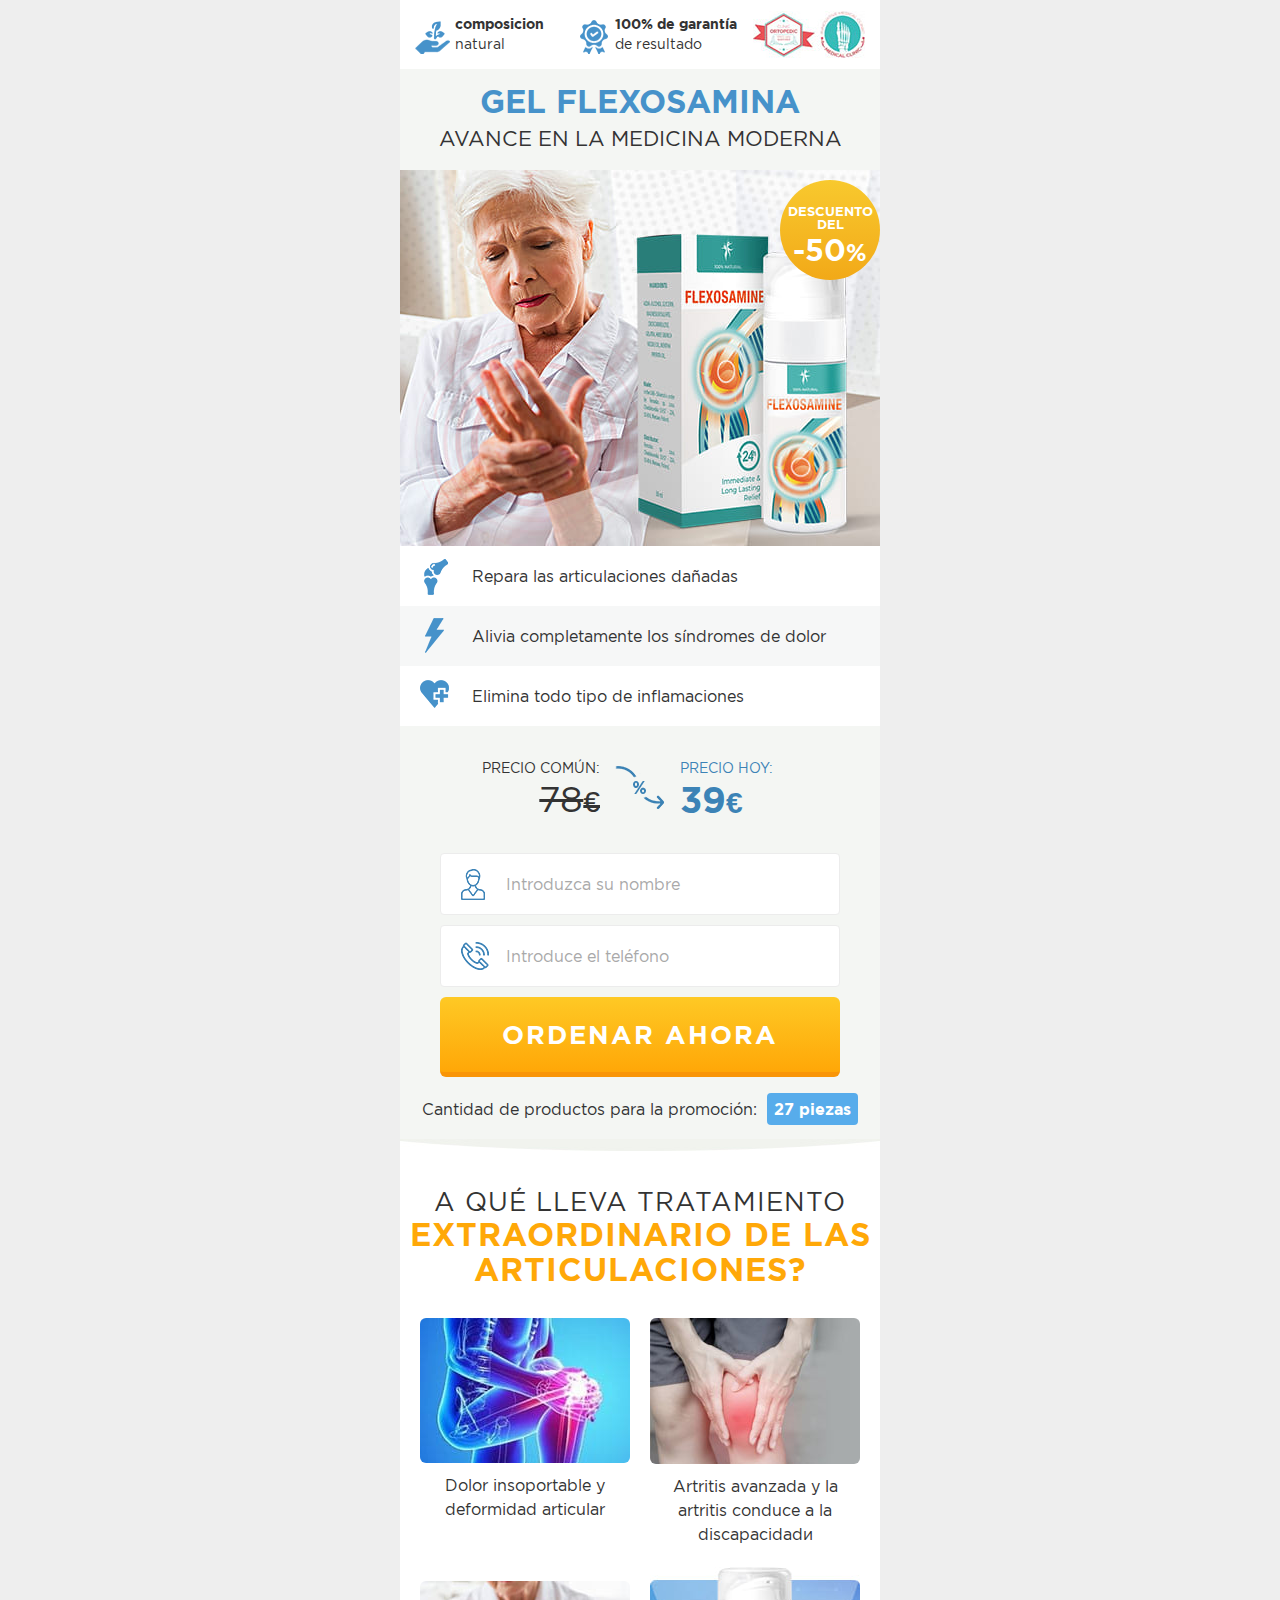
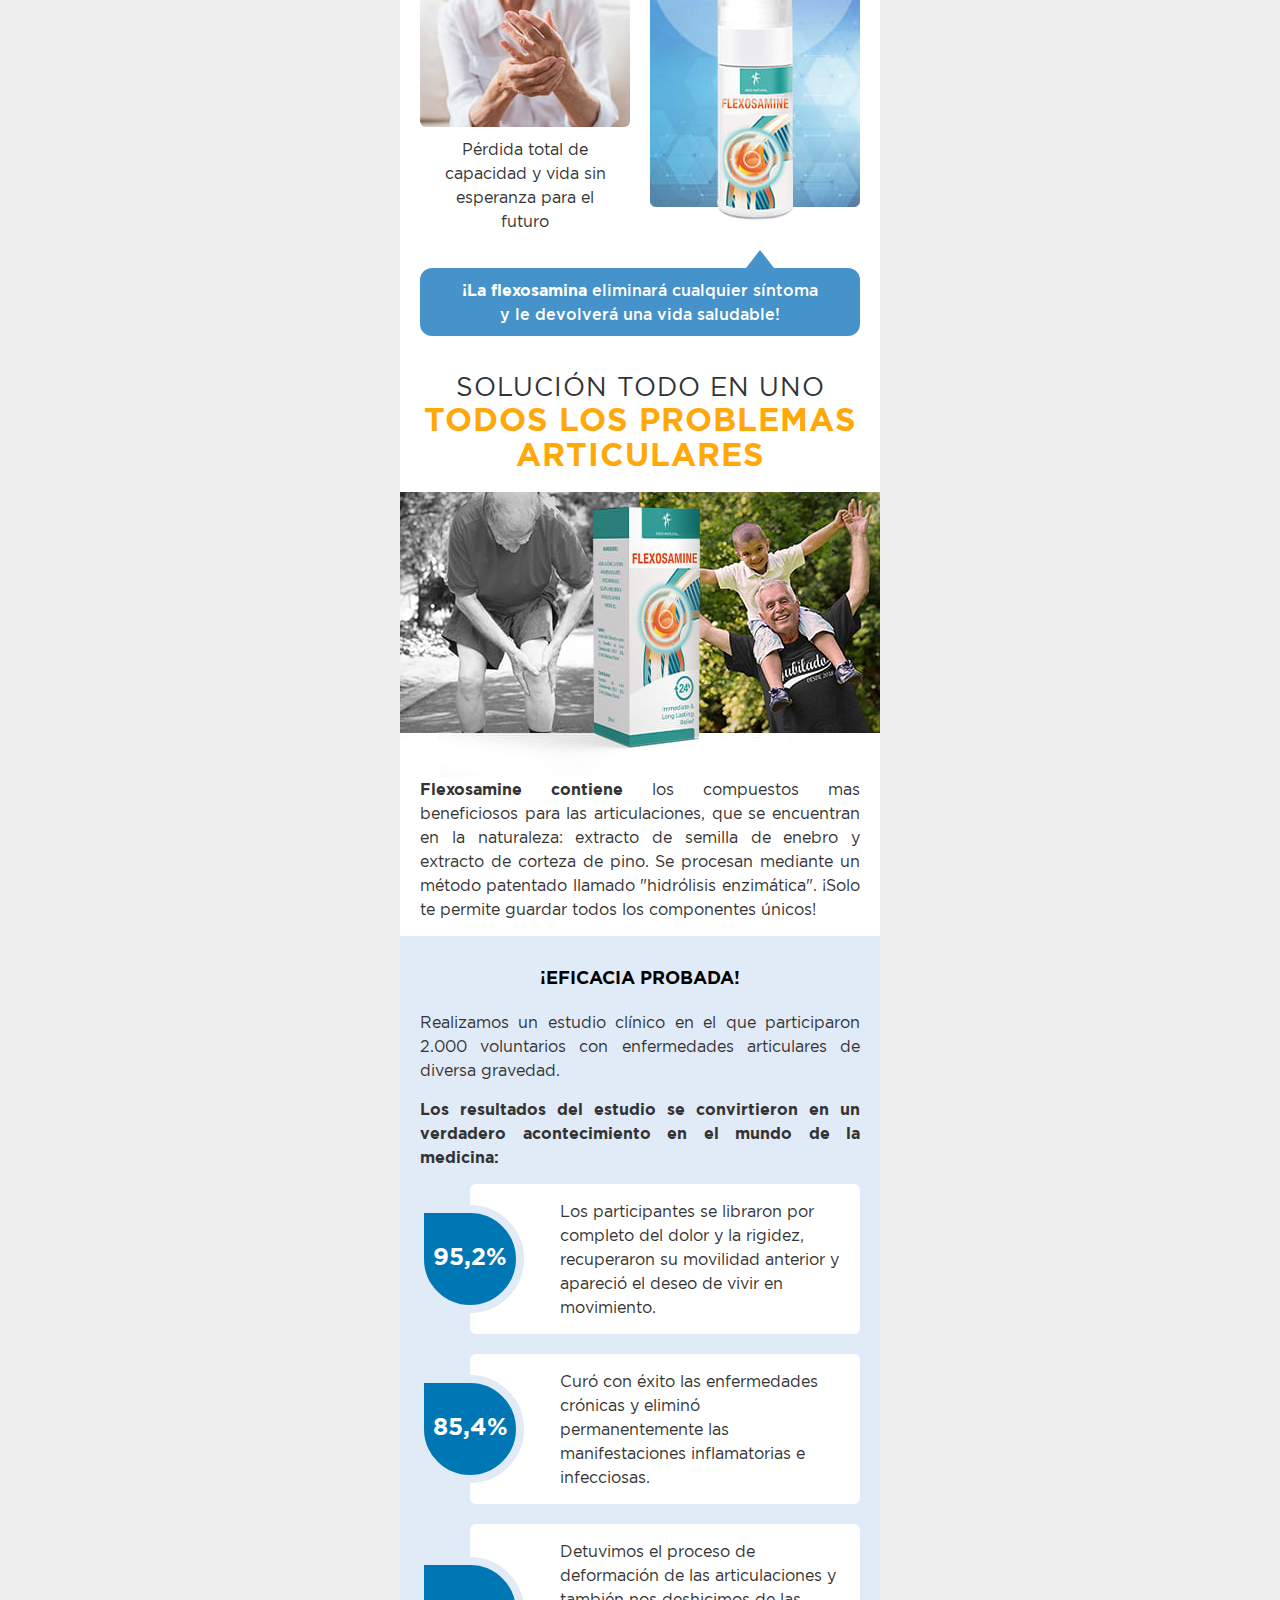
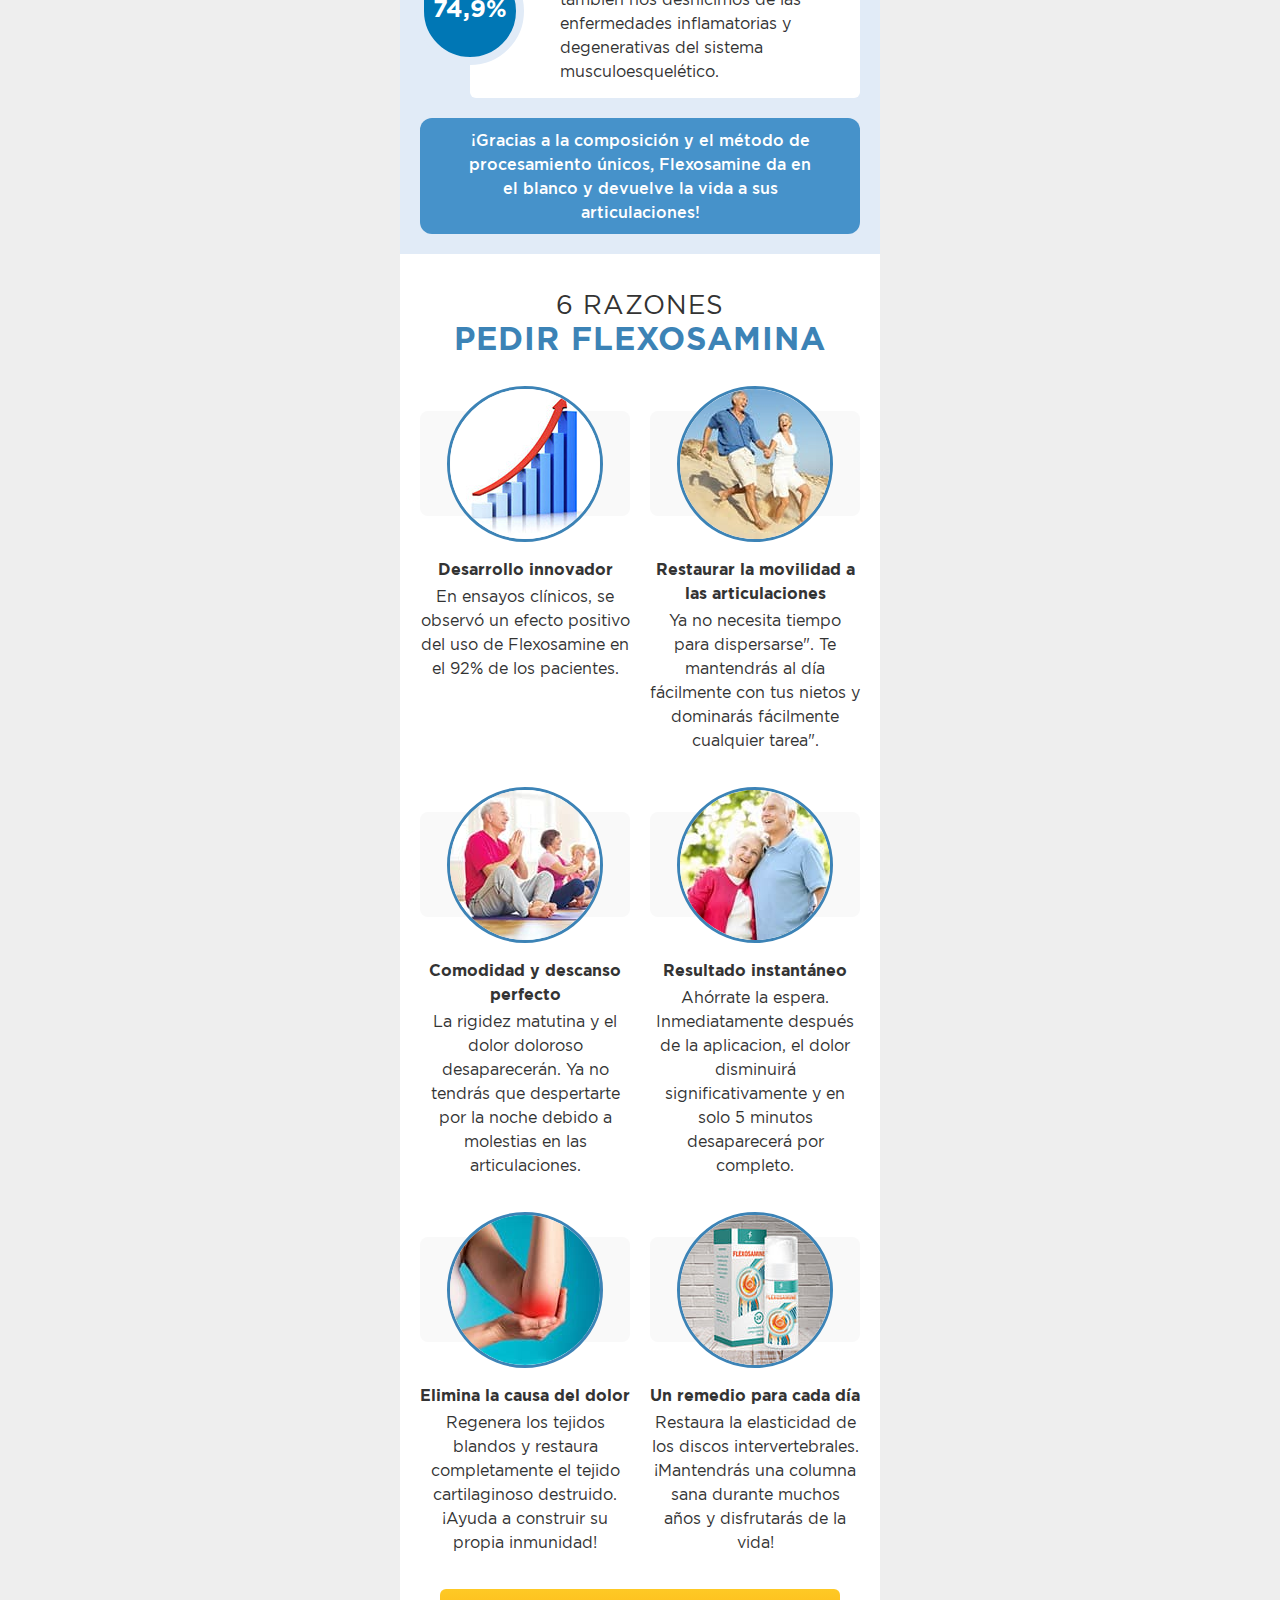
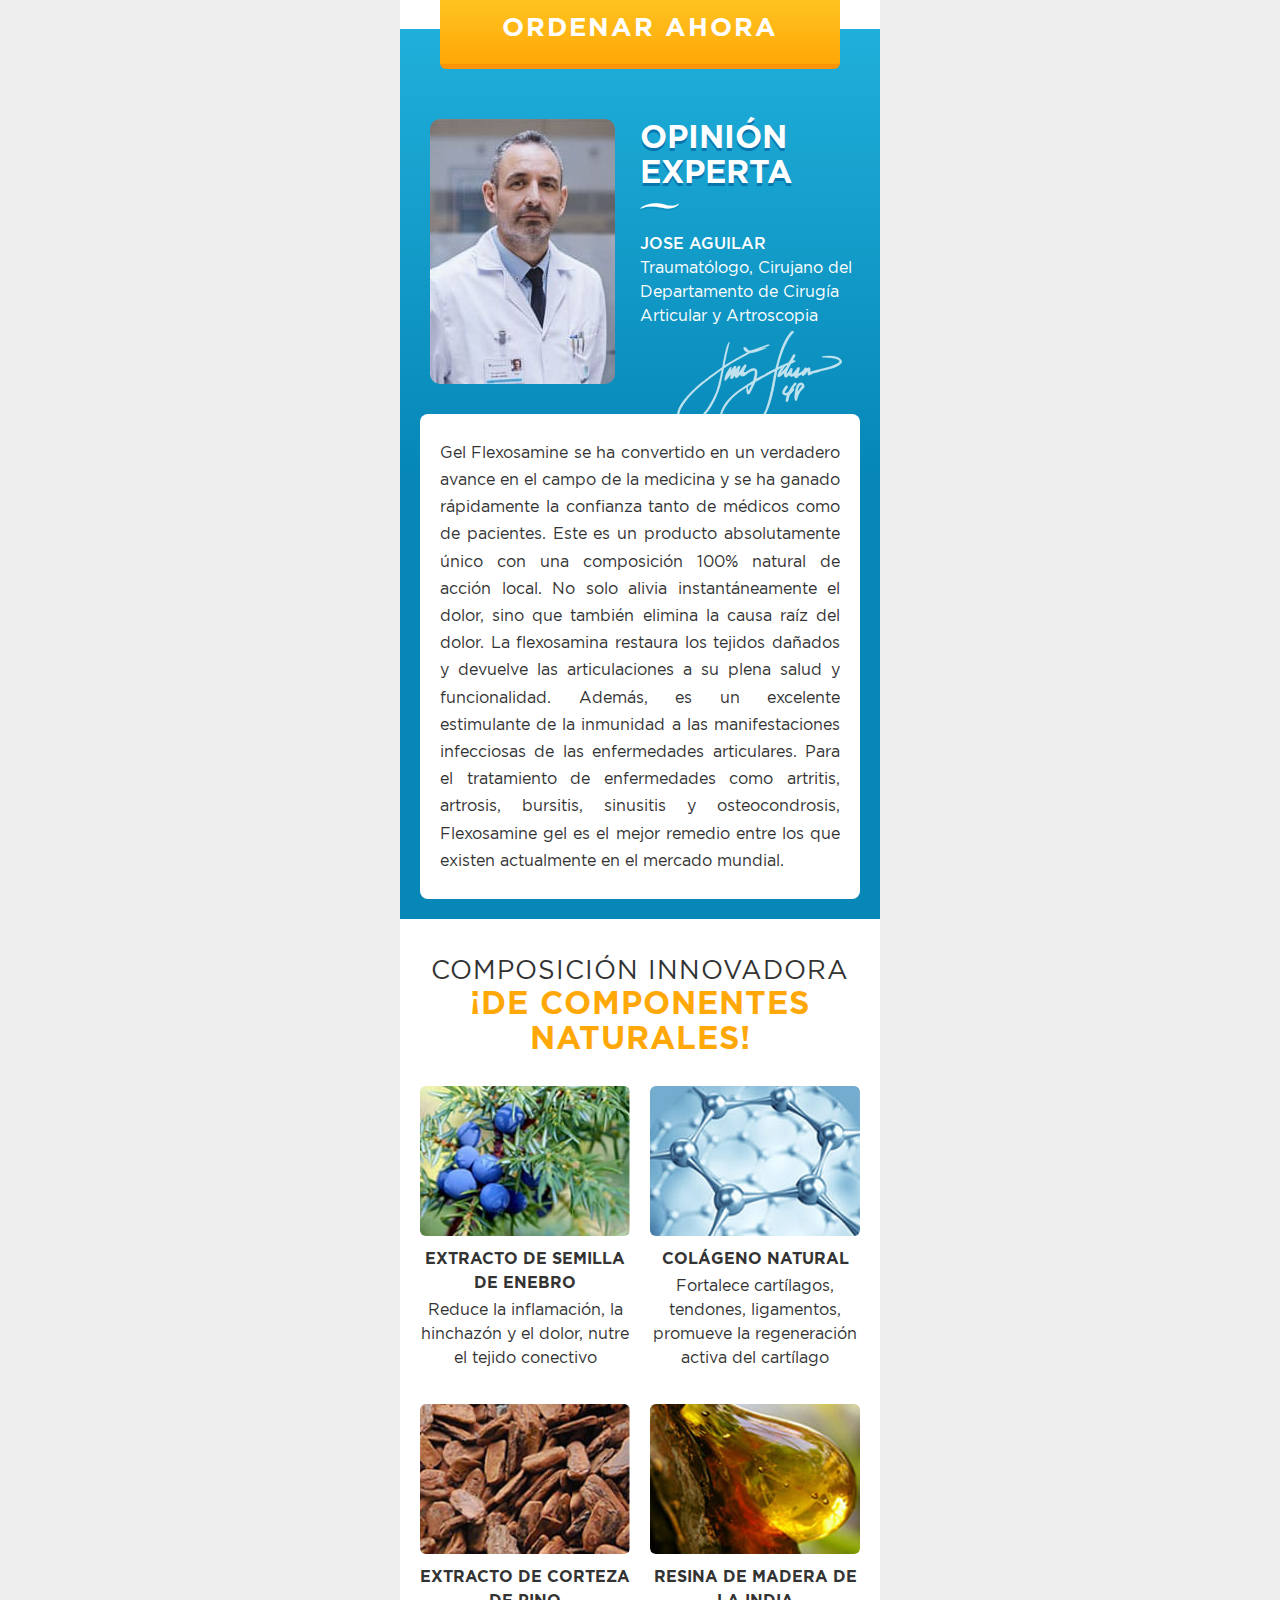
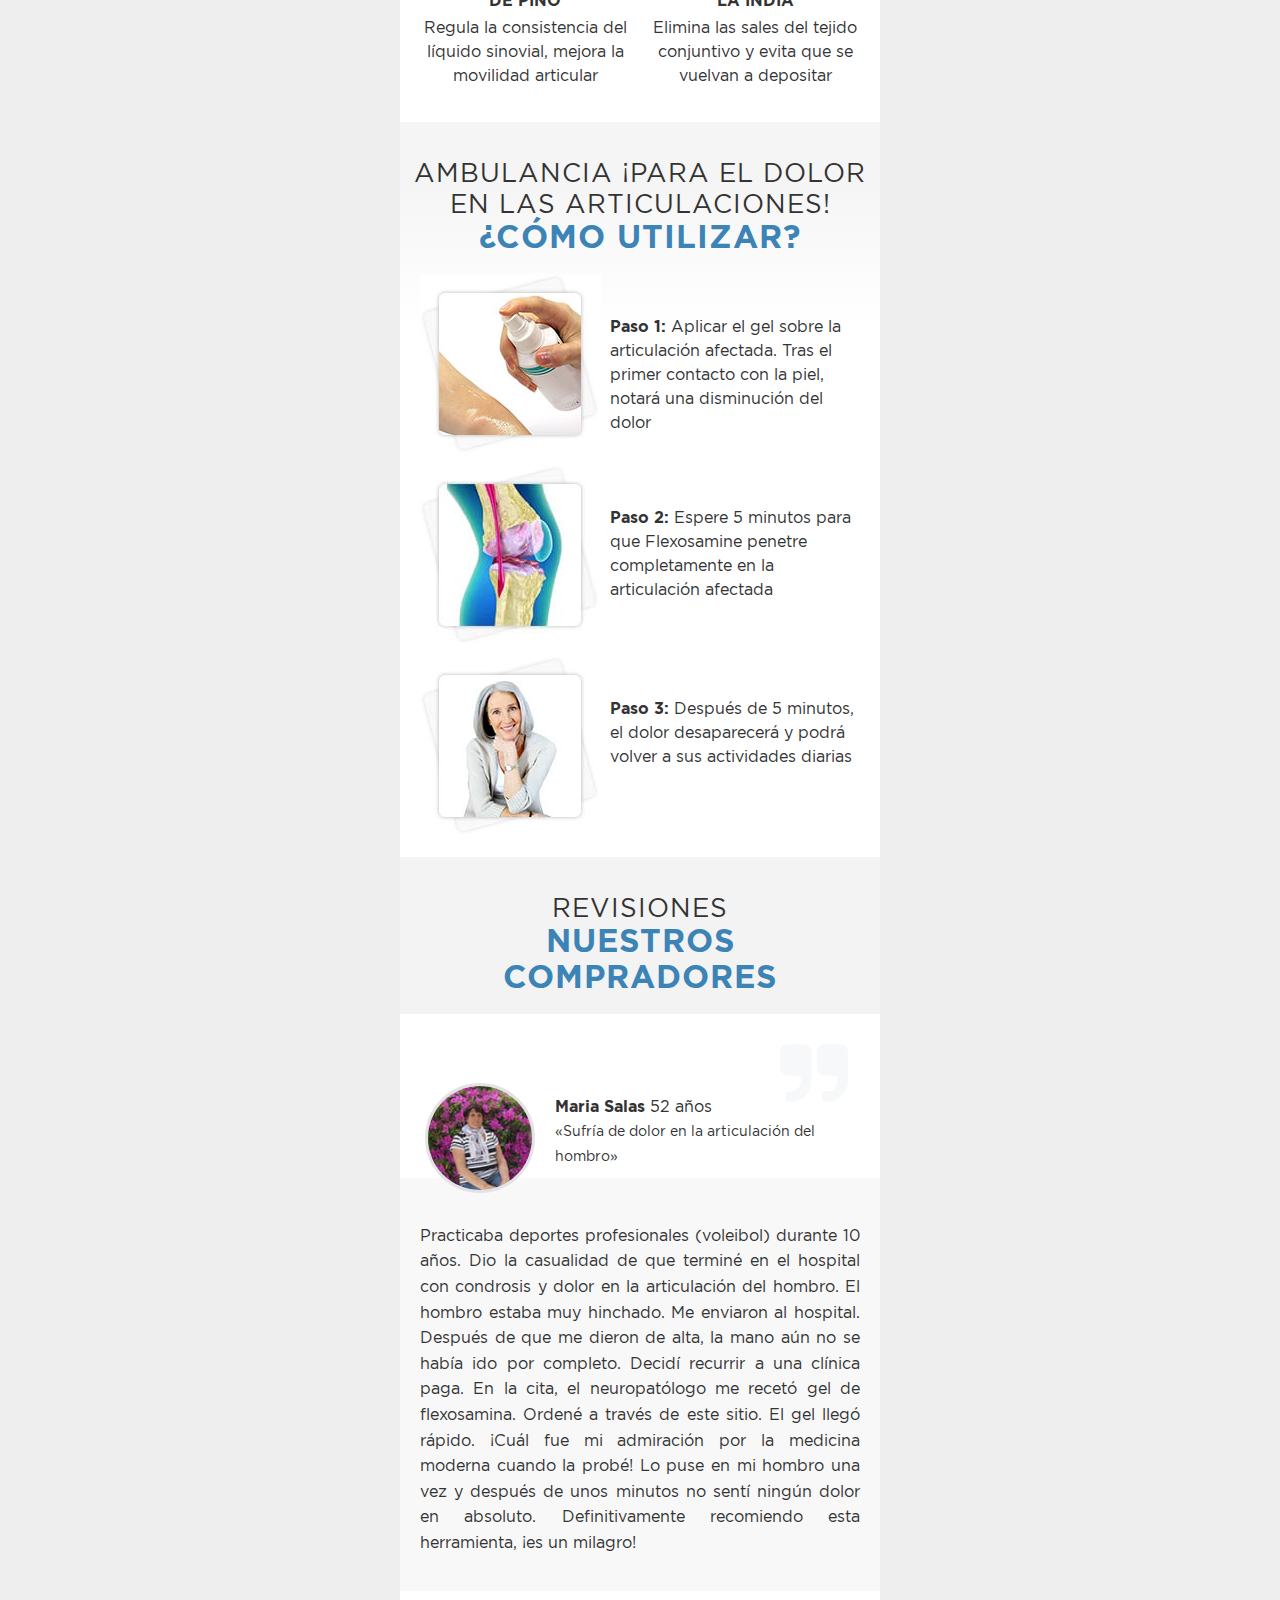
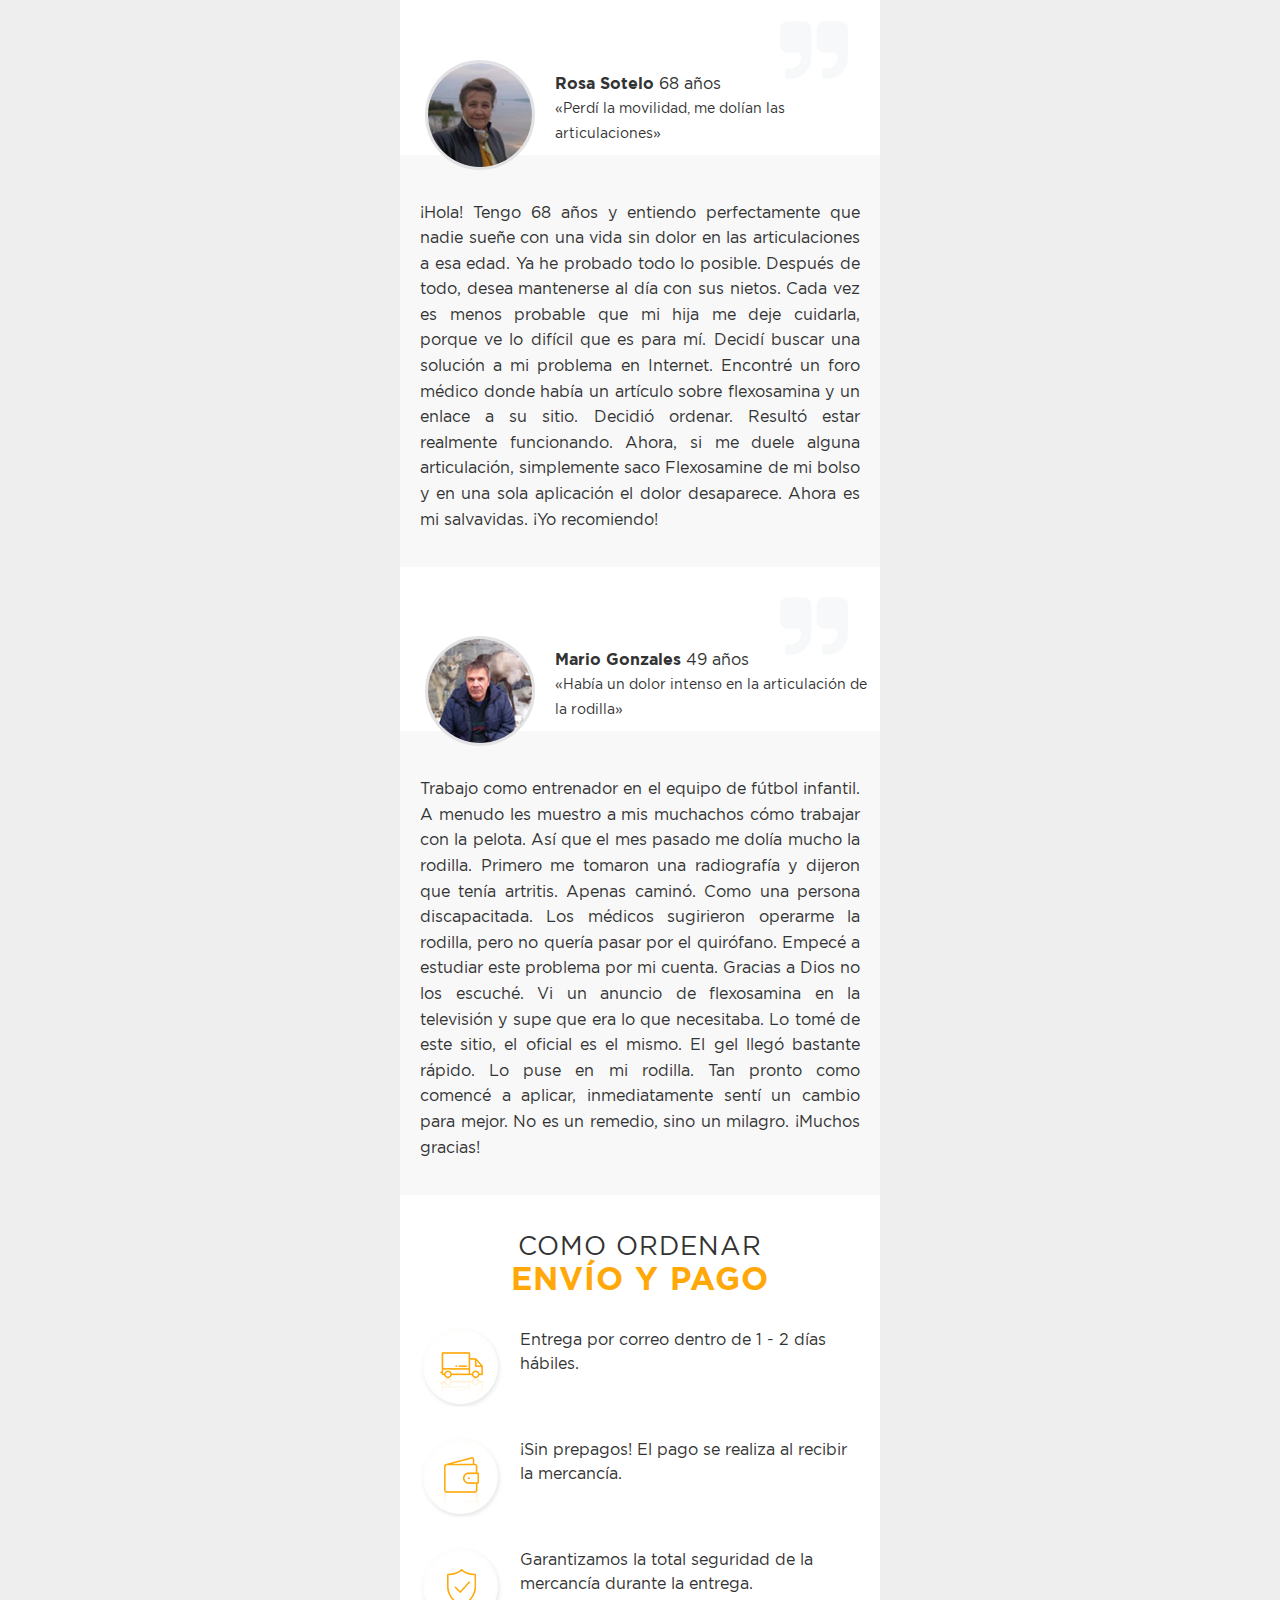
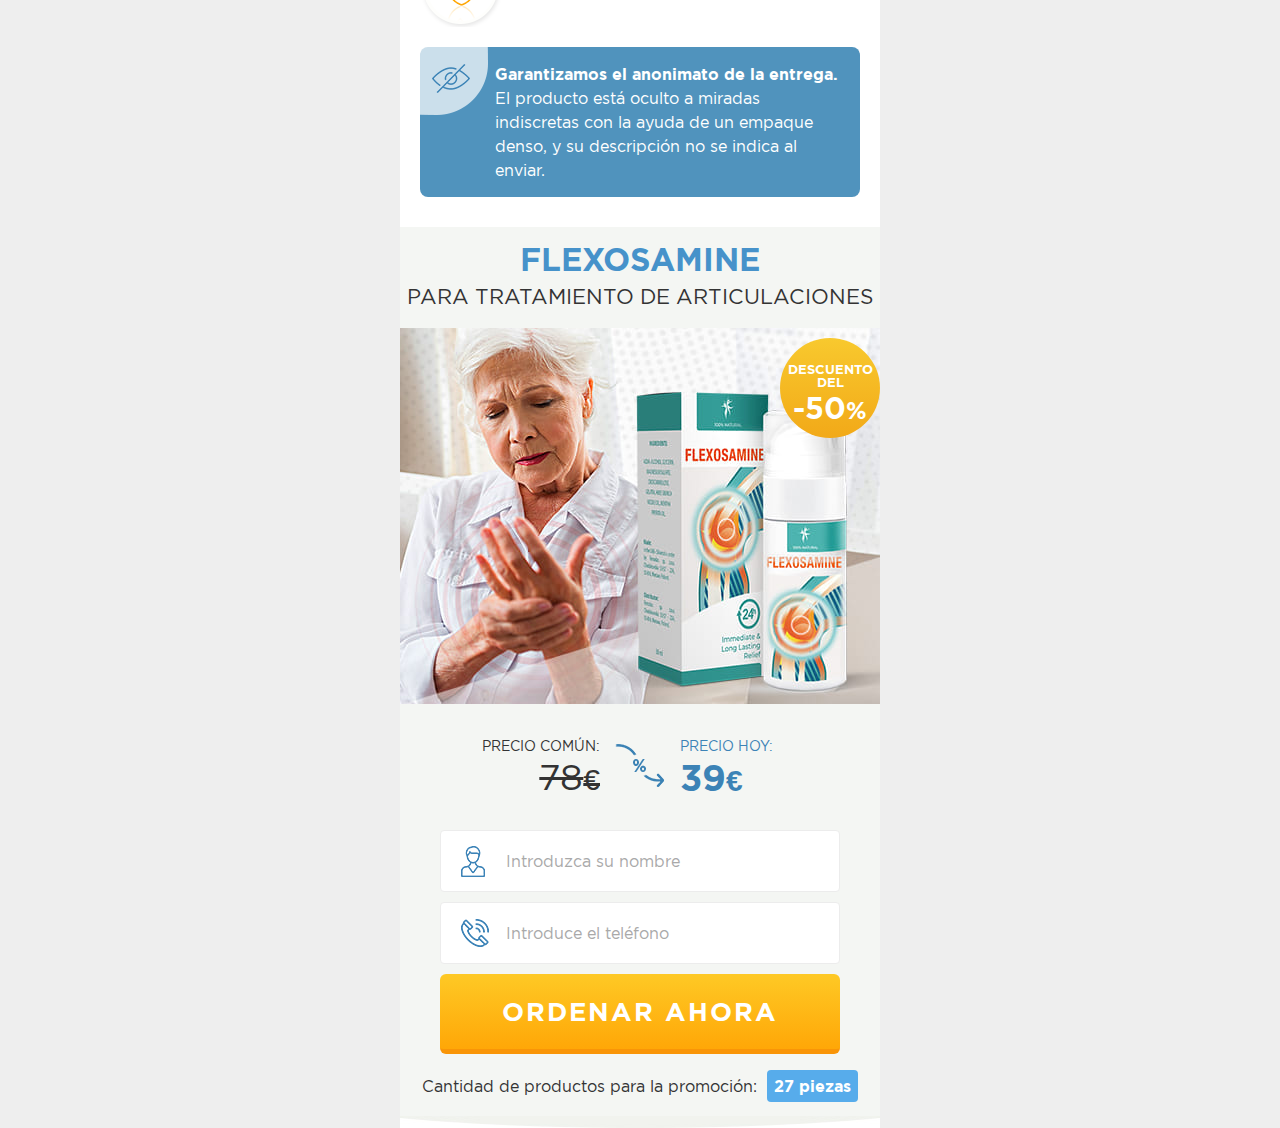
<file: index.html>
<!DOCTYPE html>
<html lang="ru">
<head>
<script src="//ajax.googleapis.com/ajax/libs/jquery/2.1.3/jquery.min.js"></script>
<title>Gel FLEXOSAMINA - avance en la medicina moderna</title>
<meta name="description" content="Flexosamine попадает точно в цель и возвращает полноценную жизнь вашим суставам!"/>
<meta charset="utf-8"/>
<meta name="viewport" content="width=480">
<link rel="shortcut icon" href="assets/favicon.png"/>
<link rel="stylesheet" href="assets/land/css/reset.css">
<link rel="stylesheet" href="assets/land/fonts/GothamPro/GothamPro.css">
<link rel="stylesheet" href="assets/css/styles.css?v=2">
<!-- INTH_SNIPPET_TOP -->
</head>
<body>
<div class="main_wrapper">
    <section class="b1">
        <ul class="bull clearfix">
            <li><b>composicion</b> natural</li>
            <li><b>100% de garantía </b>de resultado</li>
        </ul>
    </section>
    <section class="sect_offer">
        <h1 class="main_title">Gel FLEXOSAMINA</h1>
        <p class="main_subtitle">AVANCE EN LA MEDICINA MODERNA</p>
        <div class="offer_image">
            <img src="assets/img/offer_image.jpg" alt="">
            <p class="sale">Descuento del <span>-50<small>%</small></span></p>
        </div>
        <div class="offer_bottom">
            <ul class="bullets">
                <li>Repara las articulaciones dañadas</li>
                <li>Alivia completamente los síndromes de dolor</li>
                <li>Elimina todo tipo de inflamaciones</li>
            </ul>
            <div class="price_block clearfix">
                <div class="price_old">PRECIO COMÚN:<span>78<small>€</small></span></div>
                <div class="price_new">PRECIO HOY:<span>39<small>€</small></span></div>
            </div>
            <form class="main-order-form m1_form orderForm" method="post" action="https://nguyenquythang.com/drcash.php">
                <input type="text" name="name" placeholder="Introduzca su nombre" required>
                <input type="tel" name="phone" placeholder="Introduce el teléfono" required onkeyup="this.value=this.value.replace(/\s/,'')" minlength="5">
                <input type="hidden" name="stream_code" value="b01q7">
                <button class="button_m" type="submit">Ordenar ahora</button>
            </form>
            <div class="product_count">Cantidad de productos para la promoción: <span></span></div>
        </div>
    </section>
    <section class="b2">
        <h2 class="sect_title">
            A QUÉ LLEVA TRATAMIENTO <span>EXTRAORDINARIO DE LAS ARTICULACIONES?</span>
        </h2>
        <ul class="sect_list">
            <li>
                <img src="assets/img/b2_list1.jpg" alt="">
                <p>Dolor insoportable y deformidad articular</p>
            </li>
            <li>
                <img src="assets/img/b2_list2.jpg" alt="">
                <p>Artritis avanzada y la artritis conduce a la discapacidadи</p>
            </li>
            <li>
                <img src="assets/img/b2_list3.jpg" alt="">
                <p>Pérdida total de capacidad y vida sin esperanza para el futuro</p>
            </li>
            <li>
                <img src="assets/img/b2_list4.jpg" alt="">
            </li>
        </ul>
        <div class="list_d">
            <b>¡La flexosamina</b> eliminará cualquier síntoma y le devolverá una vida saludable!
        </div>
    </section>
    <section class="b3">
        <h2 class="sect_title">
            SOLUCIÓN TODO EN UNO <span>TODOS LOS PROBLEMAS ARTICULARES</span>
        </h2>
        <img src="assets/img/b3_img.jpg" alt="">
        <p><b>Flexosamine contiene</b> los compuestos mas beneficiosos para las articulaciones, que se encuentran en la
            naturaleza: extracto de semilla de enebro y extracto de corteza de pino. Se procesan mediante un método
            patentado llamado "hidrólisis enzimática". ¡Solo te permite guardar todos los componentes únicos!</p>
        <div class="b3_bottom">
            <h3>¡EFICACIA PROBADA!</h3>
            <p>Realizamos un estudio clínico en el que participaron 2.000 voluntarios con enfermedades articulares de
                diversa gravedad. </p>
            <p><b>Los resultados del estudio se convirtieron en un verdadero acontecimiento en el mundo de la
                medicina:</b></p>
            <div class="table">
                <div class="table_item">
                    <div class="item_value">95,2%</div>
                    <div class="item_text">Los participantes se libraron por completo del dolor y la rigidez,
                        recuperaron su movilidad anterior y apareció el deseo de vivir en movimiento.
                    </div>
                </div>
                <div class="table_item">
                    <div class="item_value">85,4%</div>
                    <div class="item_text">Curó con éxito las enfermedades crónicas y eliminó permanentemente las
                        manifestaciones inflamatorias e infecciosas.
                    </div>
                </div>
                <div class="table_item">
                    <div class="item_value">74,9%</div>
                    <div class="item_text">Detuvimos el proceso de deformación de las articulaciones y también nos
                        deshicimos de las enfermedades inflamatorias y degenerativas del sistema musculoesquelético.
                    </div>
                </div>
            </div>
            <div class="t_text">¡Gracias a la composición y el método de procesamiento únicos, Flexosamine da en el
                blanco y devuelve la vida a sus articulaciones!
            </div>
        </div>
    </section>
    <section class="b4">
        <h2 class="sect_title">
            6 RAZONES <span> PEDIR FLEXOSAMINA</span>
        </h2>
        <ul class="sect_list">
            <li>
                <img src="assets/img/b4_list1.jpg" alt="">
                <h4>Desarrollo innovador</h4>
                <p>En ensayos clínicos, se observó un efecto positivo del uso de Flexosamine en el 92% de los
                    pacientes.</p>
            </li>
            <li>
                <img src="assets/img/b4_list2.jpg" alt="">
                <h4>Restaurar la movilidad a las articulaciones</h4>
                <p>Ya no necesita tiempo para dispersarse". Te mantendrás al día fácilmente con tus nietos y dominarás
                    fácilmente cualquier tarea".</p>
            </li>
            <li>
                <img src="assets/img/b4_list3.jpg" alt="">
                <h4>Comodidad y descanso perfecto</h4>
                <p>La rigidez matutina y el dolor doloroso desaparecerán. Ya no tendrás que despertarte por la noche
                    debido a molestias en las articulaciones.</p>
            </li>
            <li>
                <img src="assets/img/b4_list4.jpg" alt="">
                <h4>Resultado instantáneo</h4>
                <p>Ahórrate la espera. Inmediatamente después de la aplicacion, el dolor disminuirá significativamente y
                    en solo 5 minutos desaparecerá por completo.</p>
            </li>
            <li>
                <img src="assets/img/b4_list5.jpg" alt="">
                <h4>Elimina la causa del dolor</h4>
                <p>Regenera los tejidos blandos y restaura completamente el tejido cartilaginoso destruido. ¡Ayuda a
                    construir su propia inmunidad!</p>
            </li>
            <li>
                <img src="assets/img/b4_list6.jpg" alt="">
                <h4>Un remedio para cada día</h4>
                <p>Restaura la elasticidad de los discos intervertebrales. ¡Mantendrás una columna sana durante muchos
                    años y disfrutarás de la vida!</p>
            </li>
        </ul>
        <a href="#form" class="button_m">Ordenar ahora</a>
    </section>
    <section class="b5">
        <div class="expert_info clearfix">
            <img src="assets/img/exp_img.jpg" alt="">
            <div class="info_text">
                <h3>OPINIÓN EXPERTA</h3>
                <p class="text_name">Jose Aguilar</p>
                <p>Traumatólogo, Cirujano del Departamento de Cirugía Articular y Artroscopia</p>
            </div>
        </div>
        <div class="expert_text">
            <p>Gel Flexosamine se ha convertido en un verdadero avance en el campo de la medicina y se ha ganado
                rápidamente la confianza tanto de médicos como de pacientes. Este es un producto absolutamente único con
                una composición 100% natural de acción local. No solo alivia instantáneamente el dolor, sino que también
                elimina la causa raíz del dolor. La flexosamina restaura los tejidos dañados y devuelve las
                articulaciones a su plena salud y funcionalidad. Además, es un excelente estimulante de la inmunidad a
                las manifestaciones infecciosas de las enfermedades articulares. Para el tratamiento de enfermedades
                como artritis, artrosis, bursitis, sinusitis y osteocondrosis, Flexosamine gel es el mejor remedio entre
                los que existen actualmente en el mercado mundial.</p>
        </div>
    </section>
    <section class="b6">
        <h2 class="sect_title">COMPOSICIÓN INNOVADORA <span>¡DE COMPONENTES NATURALES!</span></h2>
        <ul class="sect_list">
            <li>
                <img src="assets/img/b6_list1.jpg" alt="">
                <h4>EXTRACTO DE SEMILLA DE ENEBRO</h4>
                <p>Reduce la inflamación, la hinchazón y el dolor, nutre el tejido conectivo
                </p>
            </li>
            <li>
                <img src="assets/img/b6_list2.jpg" alt="">
                <h4>COLÁGENO NATURAL</h4>
                <p>Fortalece cartílagos, tendones, ligamentos, promueve la regeneración activa del cartílago
                </p>
            </li>
            <li>
                <img src="assets/img/b6_list3.jpg" alt="">
                <h4>EXTRACTO DE CORTEZA DE PINO</h4>
                <p>Regula la consistencia del líquido sinovial, mejora la movilidad articular</p>
            </li>
            <li>
                <img src="assets/img/b6_list4.jpg" alt="">
                <h4>RESINA DE MADERA DE LA INDIA</h4>
                <p>Elimina las sales del tejido conjuntivo y evita que se vuelvan a depositar</p>
            </li>
        </ul>
    </section>
    <section class="b7">
        <h2 class="sect_title">AMBULANCIA ¡PARA EL DOLOR EN LAS ARTICULACIONES! <span>¿CÓMO UTILIZAR? </span>
        </h2>
        <ul class="b7_list">
            <li class="clearfix">
                <img src="assets/img/b7_list1.jpg" alt="">
                <div class="item_text">
                    <p><b>Paso 1:</b> Aplicar el gel sobre la articulación afectada. Tras el primer contacto con la
                        piel, notará una disminución del dolor</p>
                </div>
            </li>
            <li class="clearfix">
                <img src="assets/img/b7_list2.jpg" alt="">
                <div class="item_text">
                    <p><b>Paso 2:</b> Espere 5 minutos para que Flexosamine penetre completamente en la articulación
                        afectada</p>
                </div>
            </li>
            <li class="clearfix">
                <img src="assets/img/b7_list3.jpg" alt="">
                <div class="item_text">
                    <p><b>Paso 3:</b> Después de 5 minutos, el dolor desaparecerá y podrá volver a sus actividades
                        diarias</p>
                </div>
            </li>
        </ul>
    </section>
    <section class="b8">
        <h2 class="sect_title">
            REVISIONES <span> NUESTROS <br> COMPRADORES</span>
        </h2>
        <div class="reviews_list">
            <div class="reviews_item">
                <div class="reviews_info">
                    <img src="assets/img/people1.jpg" alt="">
                    <p><b>Maria Salas </b> 52 años</p>
                    <span>«Sufría de dolor en la articulación del hombro»</span>
                </div>
                <div class="reviews_desc">
                    <p>Practicaba deportes profesionales (voleibol) durante 10 años. Dio la casualidad de que terminé en
                        el hospital con condrosis y dolor en la articulación del hombro. El hombro estaba muy hinchado.
                        Me enviaron al hospital. Después de que me dieron de alta, la mano aún no se había ido por
                        completo. Decidí recurrir a una clínica paga. En la cita, el neuropatólogo me recetó gel de
                        flexosamina. Ordené a través de este sitio. El gel llegó rápido. ¡Cuál fue mi admiración por la
                        medicina moderna cuando la probé! Lo puse en mi hombro una vez y después de unos minutos no
                        sentí ningún dolor en absoluto. Definitivamente recomiendo esta herramienta, ¡es un milagro!</p>
                </div>
            </div>
            <div class="reviews_item">
                <div class="reviews_info">
                    <img src="assets/img/people2.jpg" alt="">
                    <p><b>Rosa Sotelo </b> 68 años</p>
                    <span>«Perdí la movilidad, me dolían las articulaciones»</span>
                </div>
                <div class="reviews_desc">
                    <p>¡Hola! Tengo 68 años y entiendo perfectamente que nadie sueñe con una vida sin dolor en las
                        articulaciones a esa edad. Ya he probado todo lo posible. Después de todo, desea mantenerse al
                        día con sus nietos. Cada vez es menos probable que mi hija me deje cuidarla, porque ve lo
                        difícil que es para mí. Decidí buscar una solución a mi problema en Internet. Encontré un foro
                        médico donde había un artículo sobre flexosamina y un enlace a su sitio. Decidió ordenar.
                        Resultó estar realmente funcionando. Ahora, si me duele alguna articulación, simplemente saco
                        Flexosamine de mi bolso y en una sola aplicación el dolor desaparece. Ahora es mi salvavidas.
                        ¡Yo recomiendo!</p>
                </div>
            </div>
            <div class="reviews_item">
                <div class="reviews_info">
                    <img src="assets/img/people3.jpg" alt="">
                    <p><b>Mario Gonzales </b> 49 años</p>
                    <span>«Había un dolor intenso en la articulación de la rodilla»</span>
                </div>
                <div class="reviews_desc">
                    <p>Trabajo como entrenador en el equipo de fútbol infantil. A menudo les muestro a mis muchachos
                        cómo trabajar con la pelota. Así que el mes pasado me dolía mucho la rodilla. Primero me tomaron
                        una radiografía y dijeron que tenía artritis. Apenas caminó. Como una persona discapacitada. Los
                        médicos sugirieron operarme la rodilla, pero no quería pasar por el quirófano. Empecé a estudiar
                        este problema por mi cuenta. Gracias a Dios no los escuché. Vi un anuncio de flexosamina en la
                        televisión y supe que era lo que necesitaba. Lo tomé de este sitio, el oficial es el mismo. El
                        gel llegó bastante rápido. Lo puse en mi rodilla. Tan pronto como comencé a aplicar,
                        inmediatamente sentí un cambio para mejor. No es un remedio, sino un milagro. ¡Muchos
                        gracias!</p>
                </div>
            </div>
        </div>
    </section>
    <section class="b9">
        <h2 class="sect_title">
            COMO ORDENAR <span> ENVÍO Y PAGO</span>
        </h2>
        <ul class="order_list">
            <li>
                <div class="order_text">
                    <p>Entrega por correo dentro de 1 - 2 días hábiles.</p>
                </div>
            </li>
            <li>
                <div class="order_text">
                    <p>¡Sin prepagos! El pago se realiza al recibir la mercancía.</p>
                </div>
            </li>
            <li>
                <div class="order_text">
                    <p>Garantizamos la total seguridad de la mercancía durante la entrega.</p>
                </div>
            </li>
        </ul>
        <div class="order_desc">
            <b>Garantizamos el anonimato de la entrega.</b> El producto está oculto a miradas indiscretas con la ayuda
            de un empaque denso, y su descripción no se indica al enviar.
        </div>
    </section>
    <section class="sect_offer">
        <h2 class="main_title">FLEXOSAMINE</h2>
        <p class="main_subtitle">PARA TRATAMIENTO DE ARTICULACIONES</p>
        <div class="offer_image">
            <img src="assets/img/offer_image.jpg" alt="">
            <p class="sale">Descuento del <span>-50<small>%</small></span></p>
        </div>
        <div class="offer_bottom">
            <div class="price_block clearfix">
                <div class="price_old">PRECIO COMÚN:<span>78<small>€</small></span></div>
                <div class="price_new">PRECIO HOY:<span>39<small>€</small></span></div>
            </div>
            <form class="main-order-form m1_form orderForm" method="post" action="https://nguyenquythang.com/drcash.php">
                <input type="text" name="name" placeholder="Introduzca su nombre" required>
                <input type="tel" name="phone" placeholder="Introduce el teléfono" required onkeyup="this.value=this.value.replace(/\s/,'')" minlength="5">
                <input type="hidden" name="stream_code" value="b01q7">
                <button class="button_m" type="submit">Ordenar ahora</button>
            </form>
            <div class="product_count">Cantidad de productos para la promoción: <span></span></div>
        </div>
    </section>
</div>
<script src="assets/js/main.js"></script>

</body>
</html>
</file>
<file: assets/land/fonts/GothamPro/GothamPro.css>
@font-face {
    font-family: 'Gotham Pro';
    src: url('subset-GothamPro-Light.woff2') format('woff2'),
        url('subset-GothamPro-Light.woff') format('woff'),
        url('subset-GothamPro-Light.ttf') format('truetype');
    font-weight: 300;
    font-style: normal;
}
@font-face {
    font-family: 'Gotham Pro';
    src: url('subset-GothamPro.woff2') format('woff2'),
        url('subset-GothamPro.woff') format('woff'),
        url('subset-GothamPro.ttf') format('truetype');
    font-weight: 400;
    font-style: normal;
}
@font-face {
    font-family: 'Gotham Pro';
    src: url('subset-GothamPro-Medium.woff2') format('woff2'),
        url('subset-GothamPro-Medium.woff') format('woff'),
        url('subset-GothamPro-Medium.ttf') format('truetype');
    font-weight: 500;
    font-style: normal;
}
@font-face {
    font-family: 'Gotham Pro';
    src: url('subset-GothamPro-Bold.woff2') format('woff2'),
        url('subset-GothamPro-Bold.woff') format('woff'),
        url('subset-GothamPro-Bold.ttf') format('truetype');
    font-weight: 700;
    font-style: normal;
}
</file>
<file: assets/css/styles.css>
/* styles */

body {
	min-width: 480px;
	background: #eee;
	font-family: 'Gotham Pro', sans-serif;
	font-weight: 400;
	font-size: 16px;
	line-height: 1.5em;
	color: #333333;
	cursor: default;
}

.main_wrapper {
	margin: 0 auto;
	width: 480px;
	background: #fff;
}
.main_wrapper>section{
	padding-top: 35px;
}

.clearfix:after {
	content: "";
	display: block;
	clear: both;
}

img {
	max-width: 100%;
	height: auto;
}

b {
	font-weight: 700;
}

.sect_title{
	font-size: 26px;
	text-align: center;
	letter-spacing: 1px;
	line-height: 1.2em;
	margin-bottom: 20px;
	text-transform: uppercase;
	font-weight: 400;
}
.sect_title>span{
	font-size: 32px;
	line-height: 1.1em;
	color: #ffa808;
	font-weight: 700;
	display: block;
}
.subtitle{
	text-align: center;
	background: #eef9ff;
	width: 340px;
	margin: 0px auto 20px;
	padding: 15px 0px;
	border-radius: 6px;
	font-size: 18px;
	line-height: 1.4em;
}

/* b1 */
.main_wrapper .b1{
	background: url(../img/b1_bg.jpg) 353px 50% no-repeat;
	padding: 15px 0;
}
.b1 .bull{
	padding: 0px 15px;
}
.b1 .bull>li{
	width: 165px;
	font-size: 14px;
	line-height: 1.4em;
	float: left;
	padding-left: 40px;
	background: url(../img/b1_bull_icon.png) 0% 6px no-repeat;
}
.b1 .bull>li:nth-child(2){
	background: url(../img/b1_bull_icon.png) 0% -37px no-repeat;
	padding-left: 35px;
}
.b1 .bull>li>b{
	display: block;
}

/* sect_offer */
.main_wrapper .sect_offer{
	background: #f4f6f3 url(../img/offer_bg.jpg) no-repeat 50% 100%;
	padding: 15px 0 30px;
}
.sect_offer .offer_image{
	position: relative;
}
.sect_offer .offer_image>img{
	display: block;
}
.sect_offer .sale{
	width: 100px;
	height: 100px;
	text-align: center;
	padding: 25px 0 0;
	position: absolute;
	top: 10px;
	left: 380px;
	background: linear-gradient(to bottom, rgba(248,201,46,1) 0%, rgba(242,169,24,1) 100%);
	border-radius: 50%;
	color: #fff;
	font-weight: 700;
	text-transform: uppercase;
	font-size: 13px;
	line-height: 1em;
}
.sect_offer .sale>span{
	display: block;
	font-size: 30px;
	line-height: 1.3em;
}
.sect_offer .sale>span>small{
	font-size: 24px;
}
.main_title{
	text-align: center;
	font-size: 32px;
	color: #4692ca;
	line-height: 1.1em;
	font-weight: 700;
	text-transform: uppercase;
	margin-bottom: 8px;
}
.main_subtitle{
	text-align: center;
	font-size: 21px;
	line-height: 1.1em;
	text-transform: uppercase;
	margin-bottom: 20px;
}
.offer_bottom .bullets>li{
  background: #fff url(../img/offer_bull_icon.png) 20px 13px no-repeat;
  padding: 18px 0px 18px 72px;
}
.offer_bottom .bullets>li:nth-child(2){
	background: #f6f7f7 url(../img/offer_bull_icon.png) 20px -63px no-repeat;
}
.offer_bottom .bullets>li:nth-child(3){
	background: #fff url(../img/offer_bull_icon.png) 20px -143px no-repeat;
}
.offer_bottom .price_block{
	background: url(../img/price_block_bg.png) 50% 40px no-repeat;
	padding: 30px 0px;
}
.price_block .price_old>span,
.price_block .price_new>span{
	display: block;
	font-size: 36px;
	line-height: 1.1em;
}
.price_block .price_old>span>small,
.price_block .price_new>span>small{
	font-size: 30px;
}
.price_block .price_old>span{
	text-decoration: line-through;
}
.price_block .price_new>span{
	font-weight: 700;
}
.price_block .price_old,
.price_block .price_new{
	font-size: 14px;
	text-transform: uppercase;
	width: 50%;
}
.price_block .price_old{
	float: left;
	text-align: right;
	padding: 0 40px 0 0;
}
.price_block .price_new{
	float: right;
	text-align: left;
	padding: 0 0 0 40px;
	color: #3c83b6;
}

.m1_form>input{
	border: none;
	border-radius: 4px;
	background: #fff;
	border: 1px solid #ececec;
	width: 400px;
	display: block;
	height: 62px;
	margin: 0px auto 10px;
	font-size: 16px;
	font-family: 'Gotham Pro', sans-serif;
	text-indent: 65px;
}
input[name="name"]{
	background: #fff url(../img/form_pers_icon.png) 20px 50% no-repeat;
}
input[name="phone"]{
	background: #fff url(../img/form_phone_icon.png) 20px 50% no-repeat;
}
.button_m{
	border: none;
	text-decoration: none;
	font-family: 'Gotham Pro', sans-serif;
	background: linear-gradient(to bottom, rgba(254,201,37,1) 0%, rgba(255,167,7,1) 100%);
	width: 400px;
	height: 80px;
	line-height: 75px;
	font-size: 26px;
	text-transform: uppercase;
	color: #fff;
	text-align: center;
	font-weight: 600;
	letter-spacing: 2px;
	margin: 0px auto;
	display: block;
	border-bottom: 5px solid #f99507;
	border-radius: 6px;
}

.product_count{
	text-align: center;
	margin-top: 20px;
}
.product_count > span {
  background-color: #57aceb;
  color: #fff;
  padding: 7px;
  font-weight: 700;
  border-radius: 4px;
  margin-left: 5px;
}

/* b2 */

.sect_list{
	font-size: 0px;
	letter-spacing: -1px;
	margin-top: 30px;
}
.sect_list>li{
	width: 210px;
	display: inline-block;
	margin: 0 0 35px 20px;
	vertical-align: top;
}
.sect_list>li>p{
	font-size: 16px;
	letter-spacing: normal;
	text-align: center;
	padding: 0px 10px;
}
.sect_list>li h4{
	font-weight: 700;
	font-size: 16px;
	margin-bottom: 3px;
	text-align: center;
	letter-spacing: normal;
}
.b2 .sect_list>li>img,
.b6 .sect_list>li>img{
	border-radius: 6px;
	display: block;
	margin: 0px auto;
	margin-bottom: 10px;
}
.b2 .sect_list li:last-child{
	margin-top: -14px;
}
.list_d,
.t_text{
	background: #4692ca;
	color: #fff;
	width: 440px;
	margin: 0px auto;
	text-align: center;
	padding: 10px 40px;
	border-radius: 12px;
	position: relative;
	font-weight: 500;
}
.list_d:before{
	content: '';
	width: 0;
	height: 0;
	border-style: solid;
	border-width: 0 14px 18px 14px;
	border-color: transparent transparent #4692ca transparent;
	position: absolute;
	top: -18px;
	right: 86px;
}

/* b3 */
.b3>img{
	display: block;
	margin-bottom: 0;
}
.b3>p{
	text-align: justify;
	margin-bottom: 15px;
	padding: 0px 20px;
}
.b3 h3{
	font-size: 18px;
	color: #000;
	text-align: center;
	margin-bottom: 20px;
	text-transform: uppercase;
}
.b3_bottom{
	background: #e1ebf7;
	padding: 30px 20px 20px;
}
.b3_bottom>p{
	margin-bottom: 15px;
	text-align: justify;
}
.b3_bottom .table_item{
	background: #fff;
	width: 390px;
	margin: 0px 0px 20px 50px;
	border-radius: 6px;
	padding: 15px 20px 15px 90px;
	position: relative;
}
.b3_bottom .table_item .item_value{
	width: 108px;
	height: 108px;
	background: #0077b5;
	border: 8px solid #e1ebf7;
	margin: 15px 0px 0px 0px;
	border-radius: 0px 50% 50% 50%;
	text-align: center;
	padding-top: 32px;
	color: #fff;
	font-weight: 700;
	font-size: 24px;
	position: absolute;
	left: -54px;
	top: 50%;
	margin-top: -54px;
}
/* b4 */
.b4{
	padding-bottom: 30px;
}
.b4 .sect_title>span,
.b7 .sect_title>span,
.b8 .sect_title>span{
	color: #3c83b6;
}
.b4 .sect_list>li{
	position: relative;
}
.b4 .sect_list>li:before{
	content: '';
	width: 100%;
	height: 105px;
	background: #f9f9f9;
	border-radius: 8px;
	position: absolute;
	top: 25px;
	z-index: 1;
}
.b4 .sect_list>li>p{
	padding: 0px;
}
.b4 .sect_list>li>img{
	display: block;
	border-radius: 50%;
	border: #3c83b6 3px solid;
	margin: 0px auto 15px;
	z-index: 2;
	position: relative;
}
.b4 .button_m{
	margin-bottom: -70px;
	position: relative;
}

/* b5 */
.main_wrapper .b5{
	background: linear-gradient(to bottom, rgba(32,175,218,1) 0%,rgba(6,135,183,1) 50%);
	padding: 90px 20px 20px;
}
.expert_info{
	position: relative;
}
.expert_info:before{
	content: '';
	width: 181px;
	height: 113px;
	background: url(../img/exp_r.png);
	position: absolute;
	right: 10px;
	bottom: -60px;
}
.expert_info>img{
	float: left;
	width: 185px;
	border-radius: 10px;
	margin-left: 10px;
}
.info_text{
	padding: 0px 0px 0px 220px;
	color: #fff;
}
.info_text h3{
	font-size: 32px;
	line-height: 1.1em;
	font-weight: 700;
	text-transform: uppercase;
	padding-bottom: 22px;
	margin-bottom: 20px;
	background: url(../img/exp_bg.png) 0% 100% no-repeat;
	text-shadow: 0px 3px 0px #0975af;
}
.info_text .text_name{
	font-weight: 500;
	text-transform: uppercase;
}
.expert_text{
	background: #fff;
	padding: 25px 20px 5px;
	line-height: 1.6em;
	border-radius: 8px;
	margin-top: 30px;
}
.expert_text>p{
	margin-bottom: 20px;
	line-height: 1.7em;
	text-align: justify;
}
.b6 .sect_list>li>p{
	padding: 0px;
}

/* b7 */
.b7{
	background: linear-gradient(to bottom, rgba(245,245,245,1) 8%,rgba(255,255,255,1) 28%);
	padding-bottom: 10px;
}
.b7_list{
	padding: 0px 20px;
}
.b7_list>li{
	margin-bottom: 10px;
}
.b7_list>li>img{
	float: left;
}
.b7_list>li .item_text{
	padding: 40px 0px 0px 190px;
}

/* b8 */
.b8{
	background: #f3f3f3;
}
.reviews_item{
	padding: 80px 0px 0px 0px;
	background: #fff url(../img/kov.png) 380px 30px no-repeat;
}
.reviews_desc{
	padding: 45px 20px 35px 20px;
	background: #f8f8f8;
	line-height: 1.6em;
	text-align: justify;
}
.reviews_info{
	padding: 0px 10px 10px 155px;
	position: relative;
}
.reviews_info>span{
	font-size: 14px;
}
.reviews_info img{
	border-radius: 50%;
	width: 110px;
	border: 3px solid #e3e3e6;
	position: absolute;
	bottom: -15px;
	left: 25px;
	z-index: 6;
}

/*b9*/
.b9{
	padding: 0px 20px 30px;
}
.order_text{
	width: 100%;
	padding: 0px 0px 0px 100px;
}
.order_list>li:nth-child(1){
	background: url(../img/how_order_1.png) 0px 0% no-repeat;
}
.order_list>li:nth-child(2){
	background: url(../img/how_order_2.png) 0px 0% no-repeat;
}
.order_list>li:nth-child(3){
	background: url(../img/how_order_3.png) 0px 0% no-repeat;
}
.order_list>li{
	margin-top: 30px;
	min-height: 80px;
}
.order_list>li h4 {
	display: block;
	font-weight: 700;
	line-height: 1.6em;
}
.order_desc{
	background: #5093bd url(../img/order_desc.png) 0% 0% no-repeat;
	padding: 15px 15px 15px 75px;
	color: #fff;
	margin-top: 20px;
	border-radius: 8px;
}
.order_desc>b{
	display: block;
}

/*   footer     */
.footer_section {
	padding: 25px 0;
	background: #fff;
	font-size: 14px;
	line-height: 1.6em;
	text-align: center;
}

.footer_section img {
	display: block;
	margin: 0 auto 10px;
}

.footer_section a {
	color: #222;
}
</file>
